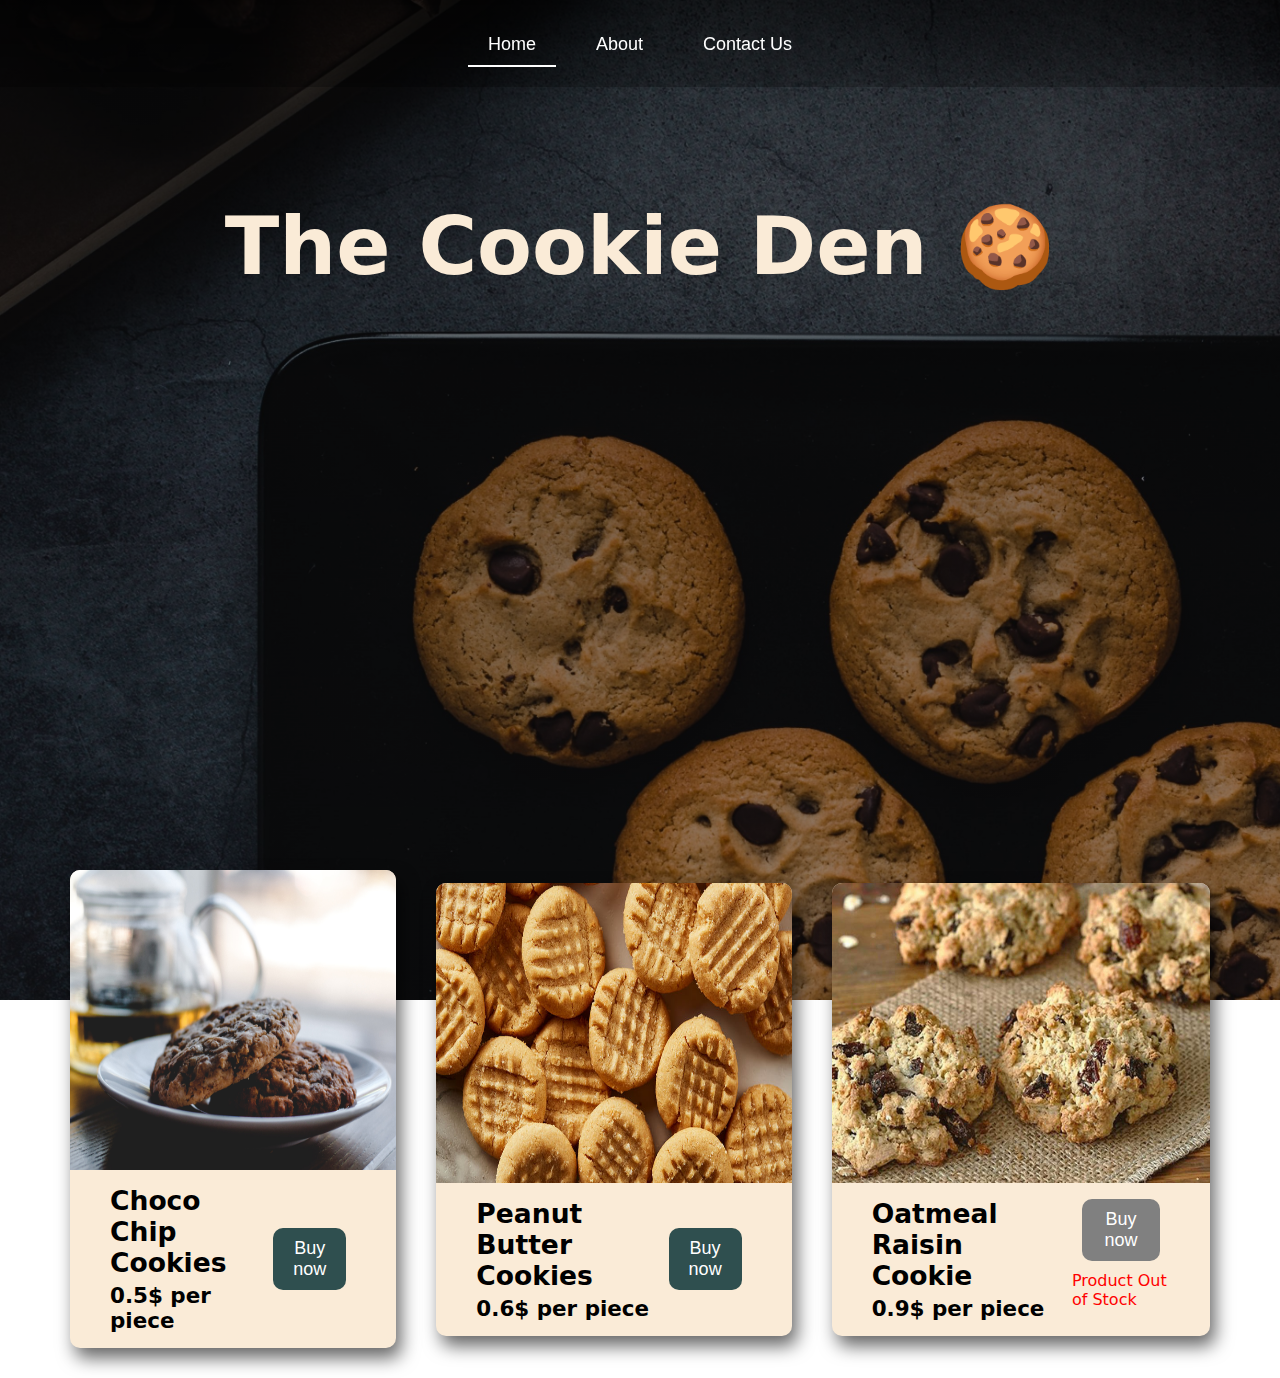
<file: index.html>
<!DOCTYPE html>
<html lang="en">

<head>
    <meta charset="UTF-8">
    <meta http-equiv="X-UA-Compatible" content="IE=edge">
    <meta name="viewport" content="width=device-width, initial-scale=1.0">
    <title>The Cookie Den</title>
    <link rel="stylesheet" href="./Product.css">
    <link rel="stylesheet" href="./index.css">
</head>

<body>
    <div class="Nav glass">
        <a href="./index.html">
            <button class="Nav-Bar-Button Button-Active">
                Home
            </button>
        </a>
        <a href="./About.html">
            <button class="Nav-Bar-Button">
                About
            </button>
        </a>
        <a href="./Contact Us.html">
            <button class="Nav-Bar-Button">
                Contact Us
            </button>
        </a>
    </div>
    <div class="Cover-Image" >
        <h1>
            The Cookie Den 🍪
        </h1>
    </div>
    <!-- <img src="./Assets/Cookie-Making.jpg" alt=""> -->
    <div class="cookies">
        <div class="cookie">
            <img src="./Assets/Choco-Chip.jpg" alt="" width="600px" height="300px">
            <div class="Cookie-Content">
                <div class="Cookie-Text">
                    <h5>
                        Choco Chip Cookies
                    </h5>
                    <h6>
                        0.5$ per piece
                    </h6>
                </div>
                <div>
                    <a href="./Choco-Chip-Cookie.html">
                        <button class="Buy-Now-Button">Buy now</button>
                    </a>
                </div>
            </div>
        </div>
        <div class="cookie">
            <img src="./Assets/Peanut-Butter-Cookie.jpg" alt="" width="600px" height="300px">
            <div class="Cookie-Content">
                <div class="Cookie-Text">
                    <h5>
                        Peanut Butter Cookies
                    </h5>
                    <h6>
                        0.6$ per piece
                    </h6>
                </div>
                <div>
                    <a href="./Peanut-Butter-Cookie.html">
                        <button class="Buy-Now-Button">Buy now</button>
                    </a>
                </div>
            </div>
        </div>
        <div class="cookie">
            <img src="./Assets/Oatmeal-Raisin-Cookie.jpg" alt="" width="600px" height="300px">
            <div class="Cookie-Content">
                <div class="Cookie-Text">
                    <h5>
                        Oatmeal Raisin Cookie
                    </h5>
                    <h6>
                        0.9$ per piece
                    </h6>
                </div>
                <div>
                    <button class="Buy-Now-Button" disabled>Buy now</button>
                    <p>Product Out of Stock</p>
                </div>
            </div>
        </div>
    </div>
</body>

</html>
</file>
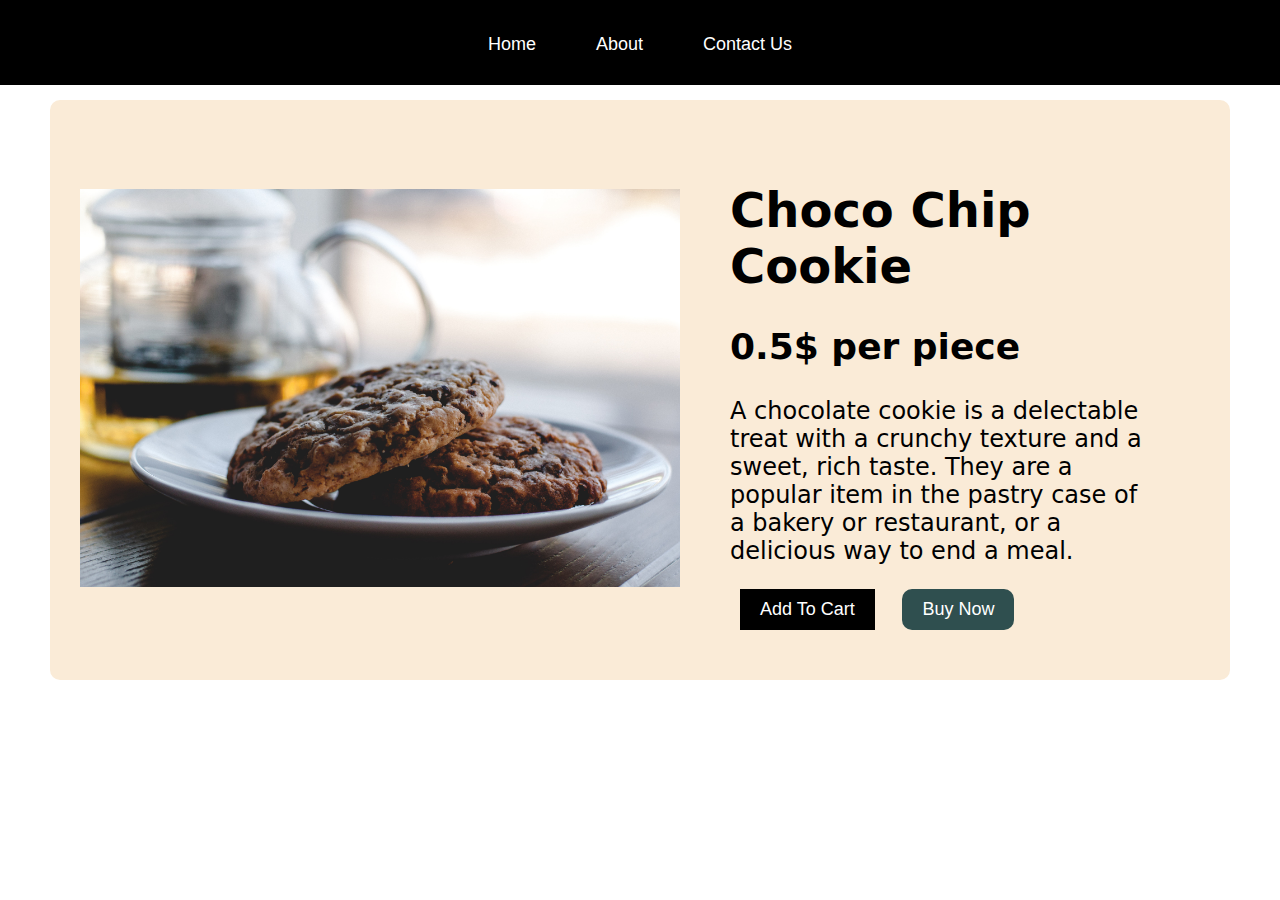
<file: Choco-Chip-Cookie.html>
<!DOCTYPE html>
<html lang="en">

<head>
    <meta charset="UTF-8">
    <meta http-equiv="X-UA-Compatible" content="IE=edge">
    <meta name="viewport" content="width=device-width, initial-scale=1.0">
    <title>The Cookie Den | Peanut Butter Cookie</title>
    <link rel="stylesheet" href="./Product.css">
</head>

<body>
    <div class="Nav glass">
        <a href="./index.html">
            <button class="Nav-Bar-Button">
                Home
            </button>
        </a>
        <a href="./About.html">
            <button class="Nav-Bar-Button">
                About
            </button>
        </a>
        <a href="./Contact Us.html">
            <button class="Nav-Bar-Button">
                Contact Us
            </button>
        </a>
    </div>
    <div class="Product">
        <div class="Cookie-Image">
            <img src="./Assets/Choco-Chip.jpg" alt="">
        </div>
        <div class="Product-Text">
            <h1>
                Choco Chip Cookie
            </h1>
            <h2>
                0.5$ per piece
            </h2>
            <p>
                A chocolate cookie is a delectable treat with a crunchy texture and a sweet, rich taste. They are a
                popular item in the pastry case of a bakery or restaurant, or a delicious way to end a meal.
            </p>
            <div>
                <button class="Add-To-Cart-Button">
                    Add To Cart
                </button>
                <button class="Buy-Now-Button">
                    Buy Now
                </button>
            </div>
        </div>
    </div>
</body>

</html>
</file>
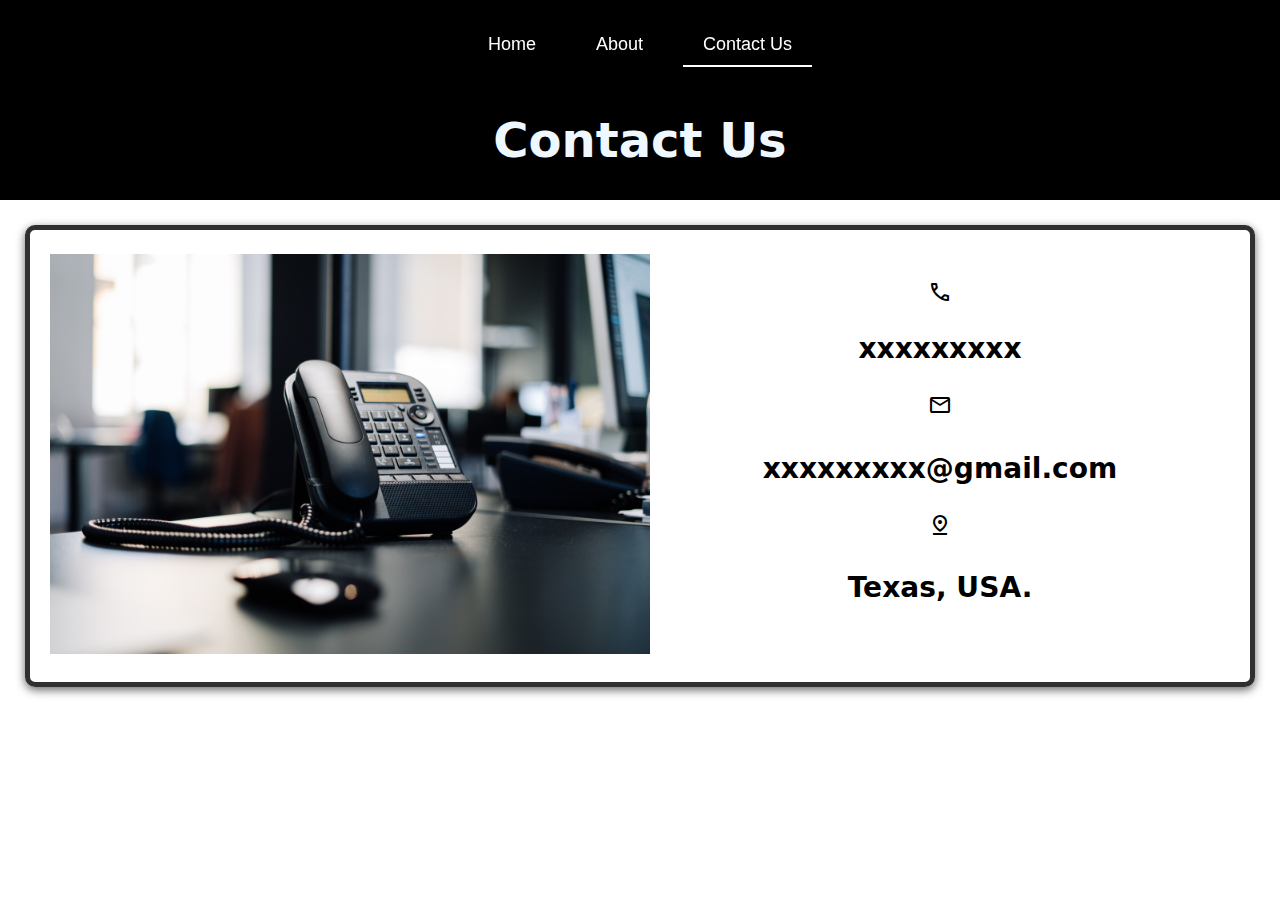
<file: Contact Us.html>
<!DOCTYPE html>
<html lang="en">
<head>
    <meta charset="UTF-8">
    <meta http-equiv="X-UA-Compatible" content="IE=edge">
    <meta name="viewport" content="width=device-width, initial-scale=1.0">
    <title>The Cookie Den | About</title>
    <link rel="stylesheet" href="./Contact-Us.css">
    <link rel="stylesheet" href="https://fonts.googleapis.com/css2?family=Material+Symbols+Outlined:opsz,wght,FILL,GRAD@20..48,100..700,0..1,-50..200" />
</head>
<body>
    <div class="Nav glass">
        <a href="./index.html">
            <button class="Nav-Bar-Button">
                Home
            </button>
        </a>
        <a href="./About.html">
            <button class="Nav-Bar-Button">
                About
            </button>
        </a>
        <a href="./Contact Us.html">
            <button class="Nav-Bar-Button Button-Active">
                Contact Us
            </button>
        </a>
    </div>
    <div class="About-Header">
        <h1>
            Contact Us
        </h1>
    </div>
    <div class="About-Content">
        <div>
            <img src="./Assets/Contact Address.jpg" alt="">
        </div>
        <div class="Contact-Text">
            <div class="material-symbols-outlined">
                call
            </div>
            <h3>
                xxxxxxxxx
            </h3>
            <div>
                <span class="material-symbols-outlined">
                    mail
                </span>
            </div>
            <h3>
                xxxxxxxxx@gmail.com
            </h3>
            <div>
                <span class="material-symbols-outlined">
                    pin_drop
                </span>
            </div>
            <h3>
                Texas, USA.
            </h3>
        </div>
    </div>
</body>
</html>
</file>
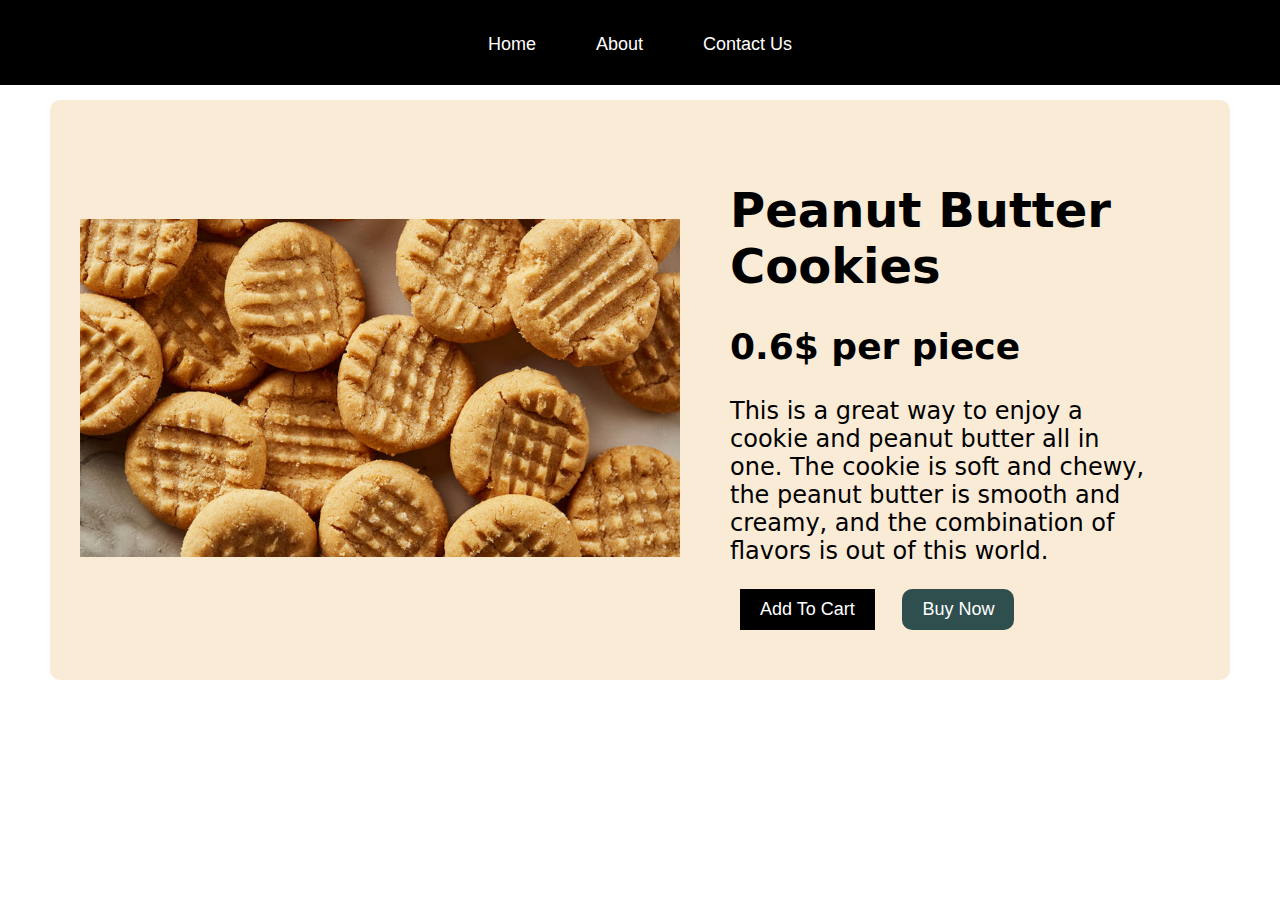
<file: Peanut-Butter-Cookie.html>
<!DOCTYPE html>
<html lang="en">
<head>
    <meta charset="UTF-8">
    <meta http-equiv="X-UA-Compatible" content="IE=edge">
    <meta name="viewport" content="width=device-width, initial-scale=1.0">
    <title>The Cookie Den | Peanut Butter Cookie</title>
    <link rel="stylesheet" href="./Product.css">
</head>
<body>
    <div class="Nav glass">
        <a href="./index.html">
            <button class="Nav-Bar-Button">
                Home
            </button>
        </a>
        <a href="./About.html">
            <button class="Nav-Bar-Button">
                About
            </button>
        </a>
        <a href="./Contact Us.html">
            <button class="Nav-Bar-Button">
                Contact Us
            </button>
        </a>
    </div>
    <div class="Product">
        <div class="Cookie-Image">
            <img src="./Assets/Peanut-Butter-Cookie.jpg" alt="">
        </div>
        <div class="Product-Text">
            <h1>
                Peanut Butter Cookies
            </h1>
            <h2>
                0.6$ per piece
            </h2>
            <p>
                This is a great way to enjoy a cookie and peanut butter all in one. The cookie is soft and chewy, the peanut butter is smooth and creamy, and the combination of flavors is out of this world.
            </p>
            <div>
                <button class="Add-To-Cart-Button">
                    Add To Cart
                </button>
                <button class="Buy-Now-Button">
                    Buy Now
                </button>
            </div>
        </div>
    </div>
</body>
</html>
</file>
<file: Product.css>
body {
    margin: 0px;
    font-family: system-ui, -apple-system, BlinkMacSystemFont, 'Segoe UI', Roboto, Oxygen, Ubuntu, Cantarell, 'Open Sans', 'Helvetica Neue', sans-serif;
}

.Nav {
    font-size: xx-large;
    display: flex;
    justify-content: center;
    align-items: right;
    background-color: transparent;
    color: aliceblue;
    padding: 20px;
    position: fixed;
    top: 0;
    left: 0;
    right: 0;
}

.glass {
    background-image: linear-gradient(to bottom, rgb(0 0 0 / 52%), rgb(0 0 0 / 24%));
    padding: 20px;
    background-color: black;
}

.Product {
    display: flex;
    justify-content: space-evenly;
    align-items: center;
    margin: 100px 50px 50px 50px;
    background-color: antiquewhite;
    padding: 0px 30px;
    border-radius: 10px;
}

.Product-Text {
    font-size: x-large;
    padding: 50px;
}

img {
    max-width: 600px;
}

button {
    padding: 10px;
    /* border-radius: 10px; */
    background-color: black;
    color: white;
    cursor: pointer;
    margin: 0px 10px;
    padding: 10px 20px;
    font-size: large;
    border: none;
}

.Buy-Now-Button {
    background-color: darkslategray;
    border-radius: 10px;
}

.Nav-Bar-Button {
    background-color: transparent;
}

.Button-Active {
    background-color: transparent;
    border-bottom: 2px solid white;
}
</file>
<file: index.css>
body {
    margin: 0px;
    font-family: system-ui, -apple-system, BlinkMacSystemFont, 'Segoe UI', Roboto, Oxygen, Ubuntu, Cantarell, 'Open Sans', 'Helvetica Neue', sans-serif;
}

.Nav {
    font-size: xx-large;
    display: flex;
    justify-content: center;
    align-items: right;
    background-color: transparent;
    color: aliceblue;
    padding: 20px;
    position: fixed;
    top: 0;
    left: 0;
    right: 0;
}

.glass {
    background-image: linear-gradient(to bottom, rgb(0 0 0 / 52%), rgb(0 0 0 / 24%));
    padding: 20px;
}

.Cover-Image {
    width: 100%;
    height: 1000px;
    background-image: linear-gradient(to bottom, rgb(0 0 0 / 57%), rgb(0 0 0 / 38%)),  url("./Assets/Choco-Chip-Cookie.jpg") ;
    background-size: cover;
    background-repeat: no-repeat;
    opacity: 1;
    display: flex;
    justify-content: center;
    color: antiquewhite;
}

.Cover-Image h1 {
    margin-top: 200px;
    font-size: 80px;
}

.cookies {
    display: flex;
    justify-content: space-evenly;
    padding: 10px 50px;
    align-items: center;
    margin-top: -160px;
}

.cookie {
    margin: 20px;
    border-radius: 10px;
    background-color: antiquewhite;
    box-shadow: 5px 10px 18px #00000099;
}

.Cookie-Content {
    padding: 10px 40px;
    display: flex;
    justify-content: space-between;align-items: center;
}

.Cookie-Text {
    font-size: xx-large;
}

h6, h5 {
    margin: 5px 0px;
}

.cookie img {
    display: block;
    width: 100%;
    border-radius: 10px 10px 0px 0px;
    box-shadow: inset;
}

button {
    padding: 10px;
    /* border-radius: 10px; */
    background-color: black;
    color: white;
    cursor: pointer;
    margin: 0px 10px;
    padding: 10px 20px;
    font-size: large;
    border: none;
}

.Buy-Now-Button {
    background-color: darkslategray;
    border-radius: 10px;
}

.Nav-Bar-Button {
    background-color: transparent;
}

.Button-Active {
    background-color: transparent;
    border-bottom: 2px solid white;
}

.Buy-Now-Button:disabled {
    background-color: grey;
}

p {
    margin: 10px 0px;
    color: red;
}

a {
    text-decoration: none;
}
</file>
<file: Contact-Us.css>
body {
    margin: 0px;
    font-family: system-ui, -apple-system, BlinkMacSystemFont, 'Segoe UI', Roboto, Oxygen, Ubuntu, Cantarell, 'Open Sans', 'Helvetica Neue', sans-serif;
}

.Nav {
    font-size: xx-large;
    display: flex;
    justify-content: center;
    align-items: right;
    background-color: transparent;
    color: aliceblue;
    padding: 20px;
    position: fixed;
    top: 0;
    left: 0;
    right: 0;
}

.glass {
    background-image: linear-gradient(to bottom, rgb(0 0 0 / 52%), rgb(0 0 0 / 24%));
    padding: 20px;
}

.About-Header {
    padding-top: 80px;
    font-size: x-large;
    display: flex;
    justify-content: center;
    align-items: center;
    background-color: black;
    color: aliceblue;
}

.About-Content {
    display: flex;
    justify-items: center;
    align-items: center;
    border: 5px solid #303030;
    padding: 20px;
    border-radius: 10px;
    margin: 25px;
    box-shadow: 0 3px 10px rgb(0 0 0 / 0.6);
}

.About-Content img {
    /* width: 600px; */
    height: 400px;
}

.About-Text {
    font-size: x-large;
    padding: 100px;
}

button {
    padding: 10px;
    /* border-radius: 10px; */
    background-color: black;
    color: white;
    cursor: pointer;
    margin: 0px 10px;
    padding: 10px 20px;
    font-size: large;
    border: none;
}

.Contact-item {
    display: flex;
    justify-content: center;
    align-items: center;
}

.Contact-Text {
    padding: 30px;
    align-items: center;
    display: flex;
    flex-direction: column;
    width: 100%;
    font-size: x-large;
}

.Button-Active {
    background-color: transparent;
    border-bottom: 2px solid white;
}
</file>
